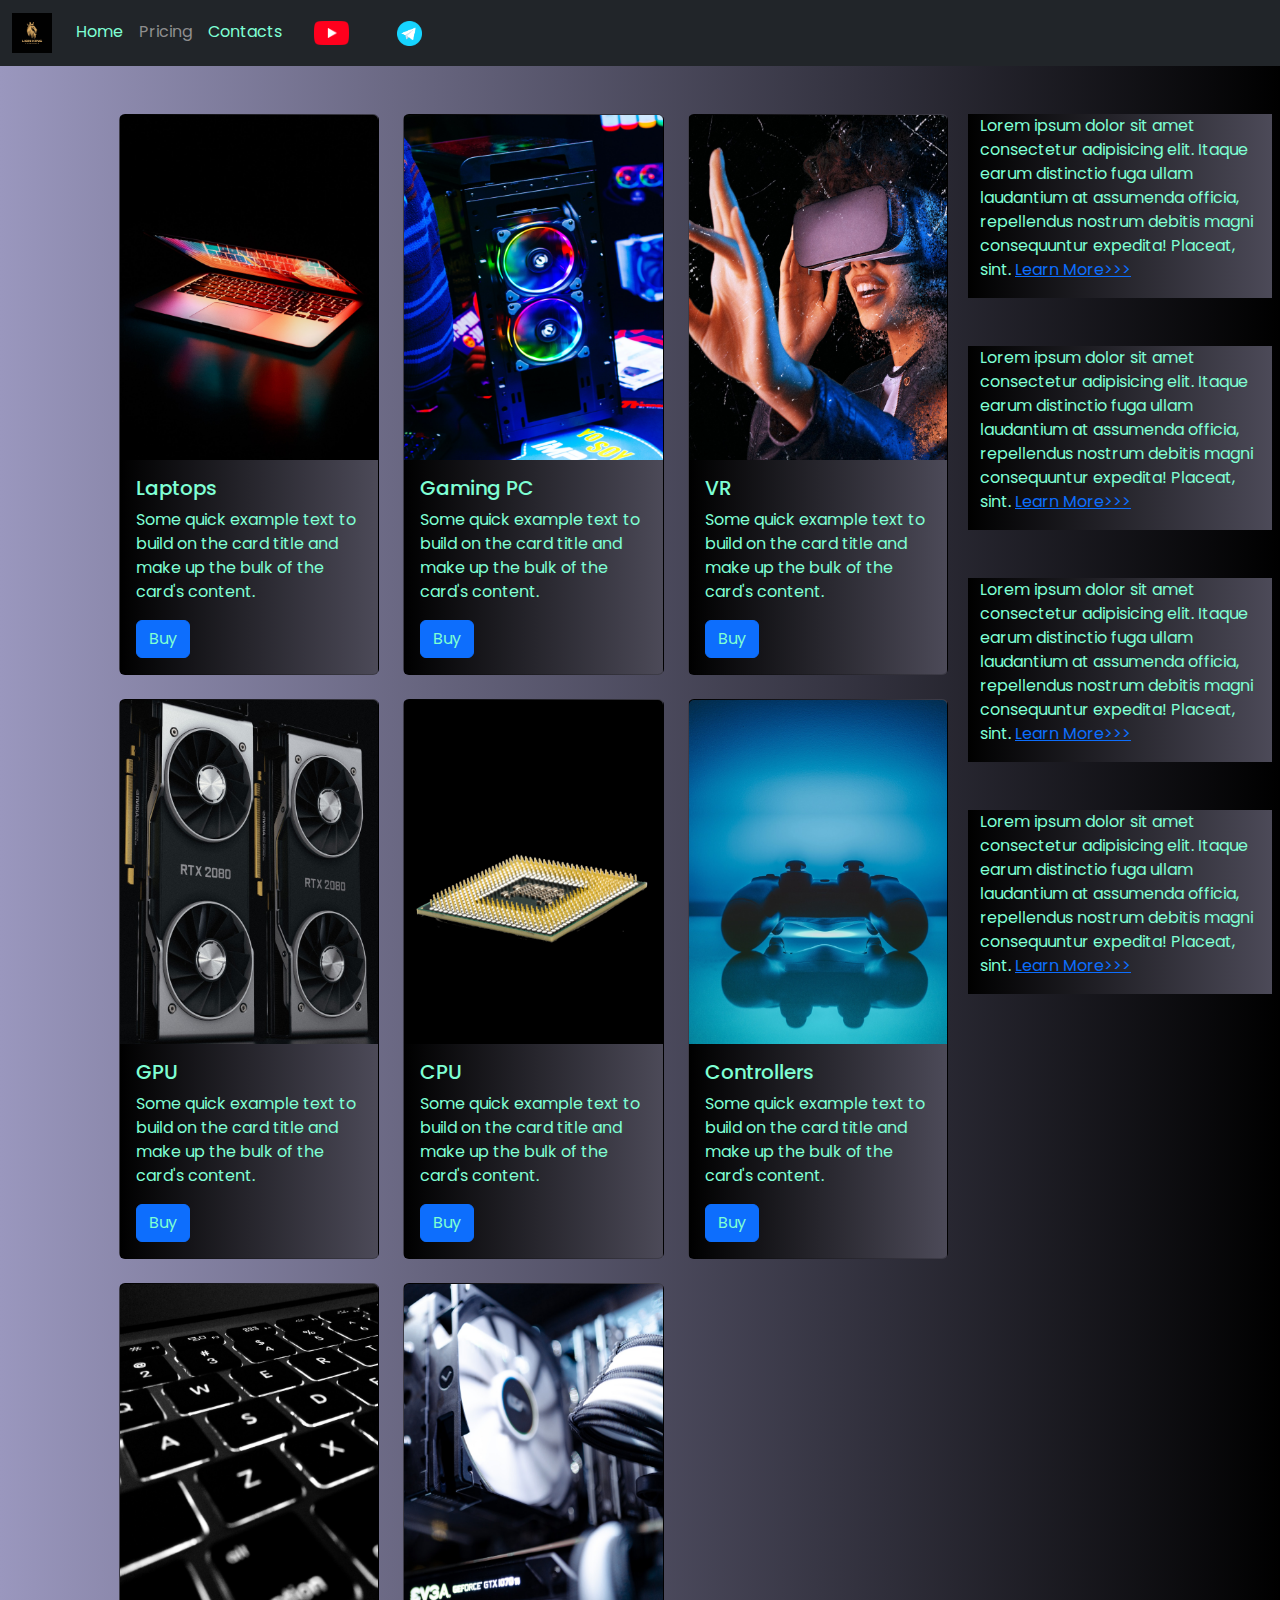
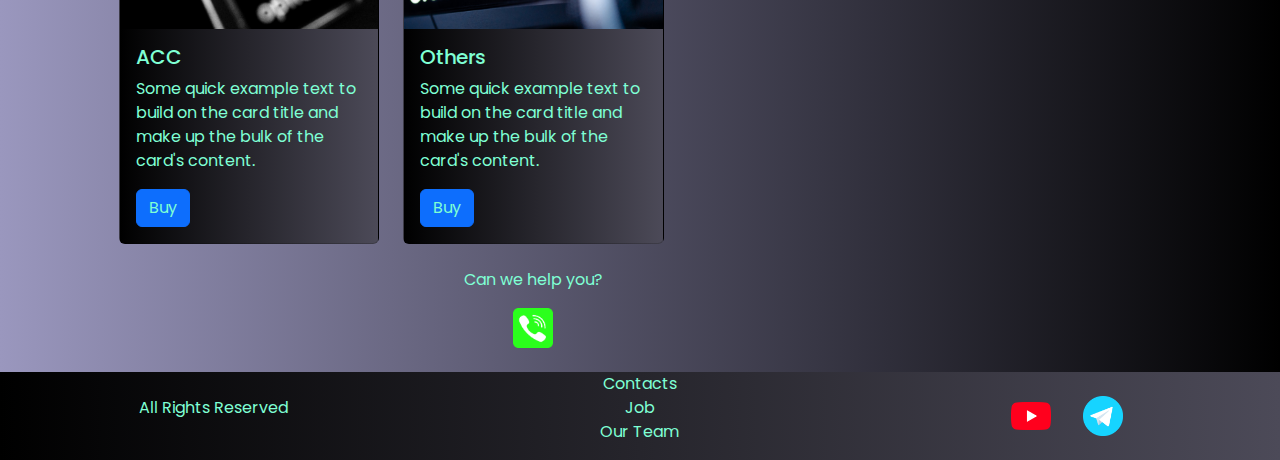
<file: pricing.html>
<!DOCTYPE html>
<html lang="en">

<head>
  <meta charset="UTF-8">
  <meta name="viewport" content="width=device-width, initial-scale=1.0">
  <link rel="stylesheet" href="bootstrap.min.css">
  <link rel="stylesheet" href="source/styles/mycss.css">

  <link rel="apple-touch-icon" sizes="180x180" href="source/files/favicon_io/apple-touch-icon.png">
  <link rel="icon" type="image/png" sizes="32x32" href="source/files/favicon_io/favicon-32x32.png">
  <link rel="icon" type="image/png" sizes="16x16" href="source/files/favicon_io/favicon-16x16.png">
  <link rel="manifest" href="source/files/favicon_io/site.webmanifest">

  <title>First Tutorial Web with Bootstrap</title>
</head>

<body>
  <header>
    <nav class="navbar navbar-expand-lg bg-dark">
      <div class="container-fluid">
        <a class="navbar-brand" href="/"><img src="source/images/logo.png" alt="logo"></a>
        <button class="navbar-toggler" type="button" data-bs-toggle="collapse" data-bs-target="#navbarNav"
          aria-controls="navbarNav" aria-expanded="false" aria-label="Toggle navigation">
          <span class="navbar-toggler-icon"></span>
        </button>
        <div class="collapse navbar-collapse" id="navbarNav">
          <ul class="navbar-nav">
            <li class="nav-item">
              <a class="nav-link" aria-current="page" href="/">Home</a>
            </li>
            <li class="nav-item">
              <a class="nav-link active" href="pricing.html">Pricing</a>
            </li>
            <li class="nav-item">
              <a class="nav-link" href="#">Contacts</a>
          </li>
          <li class="nav-item">
              <a class="nav-link" href="pricing.html">
                  <img style="width: 35px; margin-inline: 1em;" src="source/files/yt.png" alt="Youtube">
              </a>
          </li>
          <li class="nav-item">
              <a class="nav-link" href="pricing.html">
                  <img style="width: 25px; margin-inline: 1em;" src="source/files/tg.png" alt="Telegram">
              </a>
          </li>
          </ul>
        </div>
      </div>
    </nav>
  </header>

  <section>
    <div class="container-fluid mt-4">
      <div class="row">
        <div class="col-lg-1">
        </div>

        <div class="col-lg-8 col-md-12">
          <div class="row">
            <div class="col-lg-4 col-md-6 mt-4">
              <div class="card">
                <a href="#"><img src="source/images/laptop.png" class="card-img-top" alt="Laptop"></a>
                <div class="card-body">
                  <h5 class="card-title"><a href="#">Laptops</a></h5>
                  <p class="card-text"><a href="#">Some quick example text to build on the card title and make up the bulk of the
                    card's content.</a></p>
                  <a href="#" class="btn btn-primary">Buy</a>
                </div>
              </div>
            </div>
            <div class="col-lg-4 col-md-6 mt-4">
              <div class="card">
                <img src="/source/images/gaming pc.png" class="card-img-top" alt="GamingPC">
                <div class="card-body">
                  <h5 class="card-title">Gaming PC</h5>
                  <p class="card-text">Some quick example text to build on the card title and make up the bulk of the
                    card's content.</p>
                  <a href="#" class="btn btn-primary">Buy</a>
                </div>
              </div>
            </div>
            <div class="col-lg-4 col-md-6 mt-4">
              <div class="card">
                <img src="source/images/vr.png" class="card-img-top" alt="VR">
                <div class="card-body">
                  <h5 class="card-title">VR</h5>
                  <p class="card-text">Some quick example text to build on the card title and make up the bulk of the
                    card's content.</p>
                  <a href="#" class="btn btn-primary">Buy</a>
                </div>
              </div>
            </div>
            <div class="col-lg-4 col-md-6 mt-4">
              <div class="card">
                <img src="source/images/gpu.png" class="card-img-top" alt="GPU">
                <div class="card-body">
                  <h5 class="card-title">GPU</h5>
                  <p class="card-text">Some quick example text to build on the card title and make up the bulk of the
                    card's content.</p>
                  <a href="#" class="btn btn-primary">Buy</a>
                </div>
              </div>
            </div>
            <div class="col-lg-4 col-md-6 mt-4">
              <div class="card">
                <img src="source/images/cpu.png" class="card-img-top" alt="CPU">
                <div class="card-body">
                  <h5 class="card-title">CPU</h5>
                  <p class="card-text">Some quick example text to build on the card title and make up the bulk of the
                    card's content.</p>
                  <a href="#" class="btn btn-primary">Buy</a>
                </div>
              </div>
            </div>
            <div class="col-lg-4 col-md-6 mt-4">
              <div class="card">
                <img src="source/images/controller.png" class="card-img-top" alt="Controllers">
                <div class="card-body">
                  <h5 class="card-title">Controllers</h5>
                  <p class="card-text">Some quick example text to build on the card title and make up the bulk of the
                    card's content.</p>
                  <a href="#" class="btn btn-primary">Buy</a>
                </div>
              </div>
            </div>
            <div class="col-lg-4 col-md-6 mt-4">
              <div class="card">
                <img src="source/images/acc.png" class="card-img-top" alt="ACC">
                <div class="card-body">
                  <h5 class="card-title">ACC</h5>
                  <p class="card-text">Some quick example text to build on the card title and make up the bulk of the
                    card's content.</p>
                  <a href="#" class="btn btn-primary">Buy</a>
                </div>
              </div>
            </div>
            <div class="col-lg-4 col-md-6 mt-4">
              <div class="card">
                <img src="source/images/other.png" class="card-img-top" alt="Others">
                <div class="card-body">
                  <h5 class="card-title">Others</h5>
                  <p class="card-text">Some quick example text to build on the card title and make up the bulk of the
                    card's content.</p>
                  <a href="#" class="btn btn-primary">Buy</a>
                </div>
              </div>
            </div>



          </div>

          
        <div class="col-lg-12 col-md-12 text-center mt-4">
            <p>Can we help you?</p>
        </div>
        <div class="col-lg-12 col-md-12 text-center">
            <img class="call-anim" style="width: 40px;" src="source/files/phone.png" alt="Phone">
        </div>

        </div>

        <div class="col-lg-3 col-md-12">
          <div class="row px-2">
            <div class="col-lg-12 sidebar my-4">
              <p>Lorem ipsum dolor sit amet consectetur adipisicing elit. Itaque earum distinctio fuga ullam laudantium at assumenda officia, repellendus nostrum debitis magni consequuntur expedita! Placeat, sint. <a href="#">Learn More>>></a></p>
            </div>
            <div class="col-lg-12 sidebar my-4">
              <p>Lorem ipsum dolor sit amet consectetur adipisicing elit. Itaque earum distinctio fuga ullam laudantium at assumenda officia, repellendus nostrum debitis magni consequuntur expedita! Placeat, sint. <a href="#">Learn More>>></a></p>
            </div>
            <div class="col-lg-12 sidebar my-4">
              <p>Lorem ipsum dolor sit amet consectetur adipisicing elit. Itaque earum distinctio fuga ullam laudantium at assumenda officia, repellendus nostrum debitis magni consequuntur expedita! Placeat, sint. <a href="#">Learn More>>></a></p>
            </div>
            <div class="col-lg-12 sidebar my-4">
              <p>Lorem ipsum dolor sit amet consectetur adipisicing elit. Itaque earum distinctio fuga ullam laudantium at assumenda officia, repellendus nostrum debitis magni consequuntur expedita! Placeat, sint. <a href="#">Learn More>>></a></p>
            </div>
          </div>
        </div>

      </div>

    </div>
  </section>

  <footer class="mt-4">
    <div class="container-fluid">
      <div class="row">
          <div class="col-lg-4 col-md-12 footer-text text-center">
              <p>All Rights Reserved</p>
          </div>
          <div class="col-lg-4 col-md-12 footer-text text-center">
              <p>Contacts<br>Job<br>Our Team</p>
          </div>
          <div class="col-lg-4 col-md-12 media-links">
              <img style="width: 40px; margin-inline: 1em;" src="source/files/yt.png" alt="Youtube">
              <img style="width: 40px; margin-inline: 1em;" src="source/files/tg.png" alt="Telegram">
          </div>
      </div>
  </div>
  </footer>

  <script src="bootstrap.bundle.min.js"></script>
</body>

</html>
</file>
<file: source/styles/mycss.css>
@import url(https://fonts.googleapis.com/css?family=Poppins&display=swap);

body {
    font-family: Poppins, serif;
    background: linear-gradient(90deg, #9a97be 0%, #000000 100%);
}

p {
    color: aquamarine;
}

.nav-link {
    color: aquamarine;
}

.navbar-nav .nav-link.active {
    color: rgb(143, 142, 142);
}

.navbar-brand img {
    width: 40px;
}

.navbar-toggler {
    background-color: grey;
}

.sidebar {
    color: aquamarine;
    background: linear-gradient(270deg, #4c4a58 0%, #000000 100%);
}

.card {
    color: aquamarine;
    background: linear-gradient(270deg, #4c4a58 0%, #000000 100%);
}

.card a {
    text-decoration: none;
    color: aquamarine;
}

.slide-text,
.footer-text {
    color: aquamarine;
    margin: auto auto;
}

footer, 
.btn-outline-primary {
    background: linear-gradient(270deg, #4c4a58 0%, #000000 100%);
}

.media-links {
    display: flex;
    justify-content: center;
    align-items: center;
}

.call-anim {
    animation: myAnim 2s ease 0s infinite normal forwards;
}

@keyframes myAnim {
	0%,
	100% {
		transform: translateX(0%);
		transform-origin: 50% 50%;
	}

	15% {
		transform: translateX(-30px) rotate(-6deg);
	}

	30% {
		transform: translateX(15px) rotate(6deg);
	}

	45% {
		transform: translateX(-15px) rotate(-3.6deg);
	}

	60% {
		transform: translateX(9px) rotate(2.4deg);
	}

	75% {
		transform: translateX(-6px) rotate(-1.2deg);
	}
}

@media (max-width: 755px) {
    .carousel-indicators {
        display: none;
    }
}
</file>
